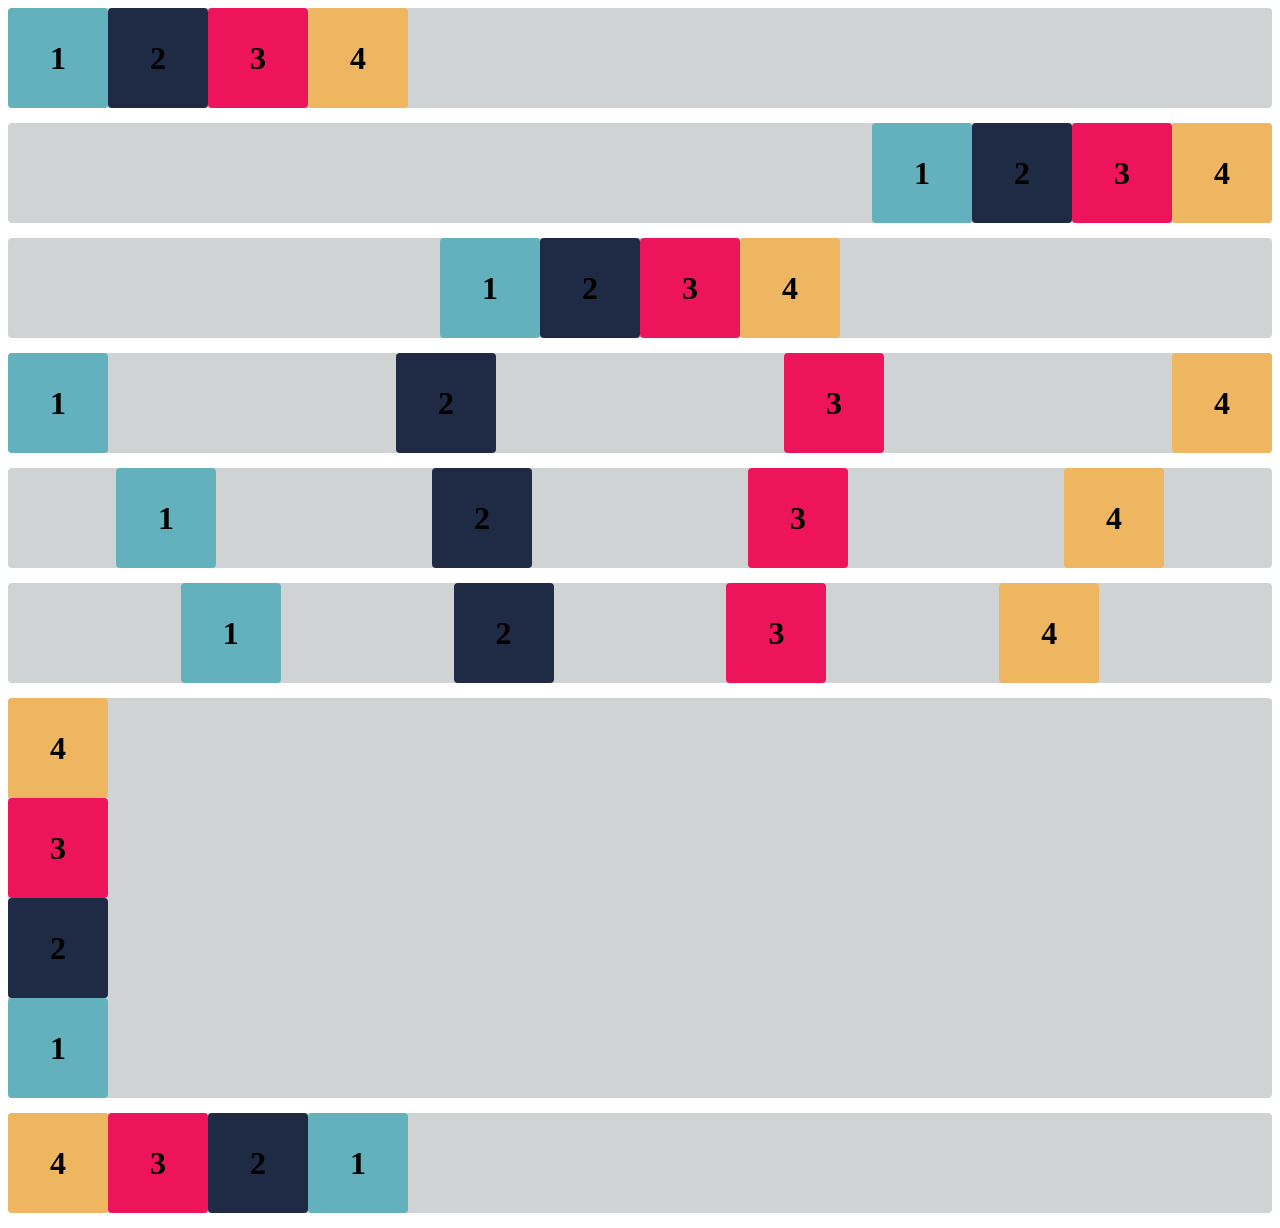
<file: Flexbox 02 - Entrega/index.html>
<!doctype html>
<html lang="en">
  <head>
    <meta charset="UTF-8" />
    <meta http-equiv="X-UA-Compatible" content="IE=edge" />
    <meta name="viewport" content="width=device-width, initial-scale=1.0" />
    <title>Flex-box</title>
    <link rel="stylesheet" href="estilo.css" />
  </head>

  <body>
    <div class="base container1">
      <div class="flex-item box1"><h1>1</h1></div>
      <div class="flex-item box2"><h1>2</h1></div>
      <div class="flex-item box3"><h1>3</h1></div>
      <div class="flex-item box4"><h1>4</h1></div>
    </div>
    <div class="base container2">
      <div class="flex-item box1"><h1>1</h1></div>
      <div class="flex-item box2"><h1>2</h1></div>
      <div class="flex-item box3"><h1>3</h1></div>
      <div class="flex-item box4"><h1>4</h1></div>
    </div>
    <div class="base container3">
      <div class="flex-item box1"><h1>1</h1></div>
      <div class="flex-item box2"><h1>2</h1></div>
      <div class="flex-item box3"><h1>3</h1></div>
      <div class="flex-item box4"><h1>4</h1></div>
    </div>
    <div class="base container4">
      <div class="flex-item box1"><h1>1</h1></div>
      <div class="flex-item box2"><h1>2</h1></div>
      <div class="flex-item box3"><h1>3</h1></div>
      <div class="flex-item box4"><h1>4</h1></div>
    </div>
    <div class="base container5">
      <div class="flex-item box1"><h1>1</h1></div>
      <div class="flex-item box2"><h1>2</h1></div>
      <div class="flex-item box3"><h1>3</h1></div>
      <div class="flex-item box4"><h1>4</h1></div>
    </div>
    <div class="base container6">
      <div class="flex-item box1"><h1>1</h1></div>
      <div class="flex-item box2"><h1>2</h1></div>
      <div class="flex-item box3"><h1>3</h1></div>
      <div class="flex-item box4"><h1>4</h1></div>
    </div>
    <div class="base container-exercicioB">
      <div class="flex-item box1"><h1>1</h1></div>
      <div class="flex-item box2"><h1>2</h1></div>
      <div class="flex-item box3"><h1>3</h1></div>
      <div class="flex-item box4"><h1>4</h1></div>
    </div>
    <div class="base container-desafio">
      <div class="flex-item box1"><h1>1</h1></div>
      <div class="flex-item box2"><h1>2</h1></div>
      <div class="flex-item box3"><h1>3</h1></div>
      <div class="flex-item box4"><h1>4</h1></div>
    </div>
  </body>
</html>
</file>
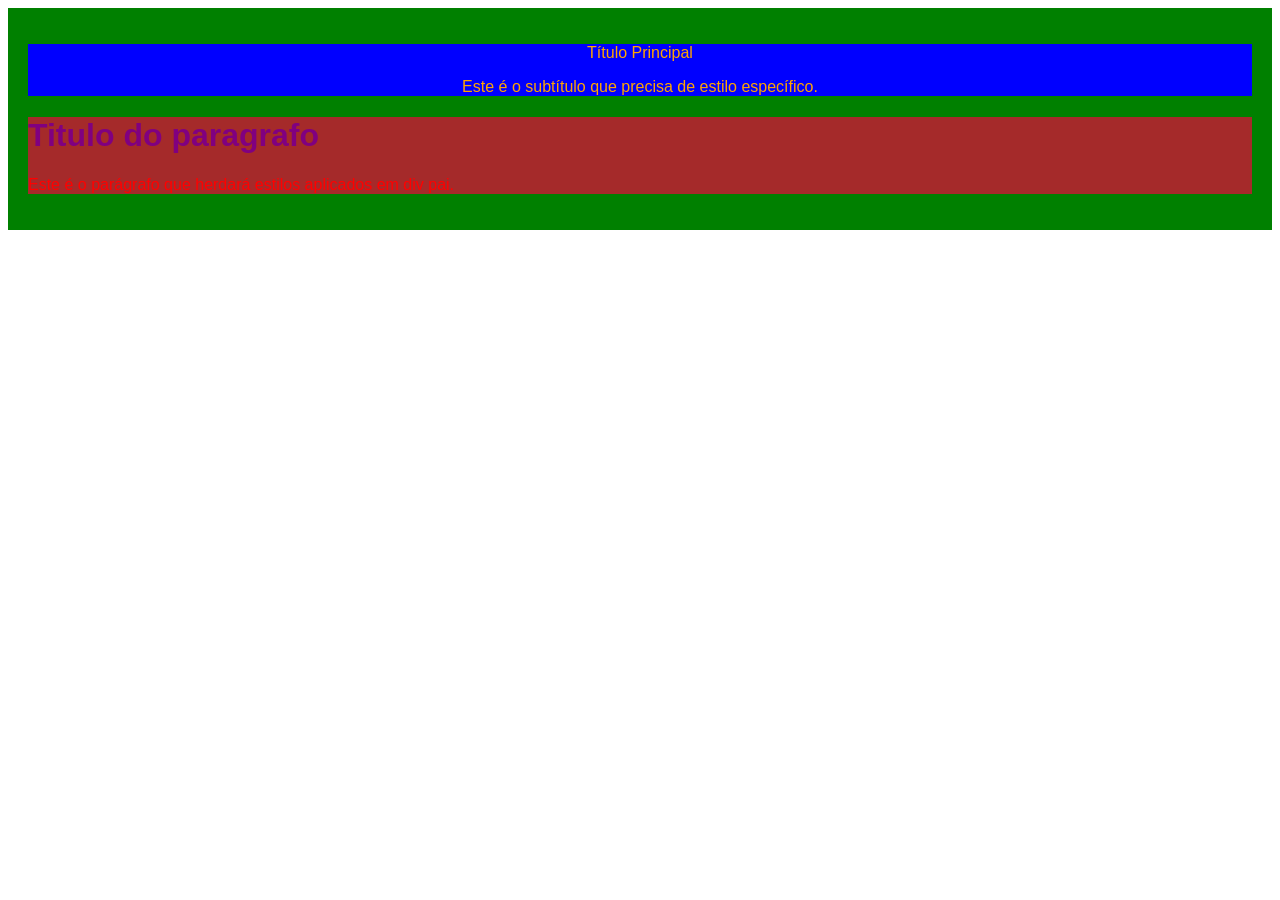
<file: CSS - Entrega/exercicio_classe_css.html>
<!DOCTYPE html>
<html lang="en">
  <head>
    <meta charset="UTF-8" />
    <meta name="viewport" content="width=device-width, initial-scale=1.0" />
    <title>Exercício de CSS</title>
    <link rel="stylesheet" href="styles.css" />
  </head>

  <!-- NÃO ALTERE ESTE ARQUIVO, SOMENTE O ARQUIVO style.css -->

  <body>
    <div class="container">
      <div class="cabecalho">
        <p>Título Principal</p>
        <p>Este é o subtítulo que precisa de estilo específico.</p>
      </div>

      <div class="conteudo">
        <h1>Titulo do paragrafo</h1>
        <p>Este é o parágrafo que herdará estilos aplicados em div pai.</p>
      </div>
    </div>
  </body>
</html>
</file>
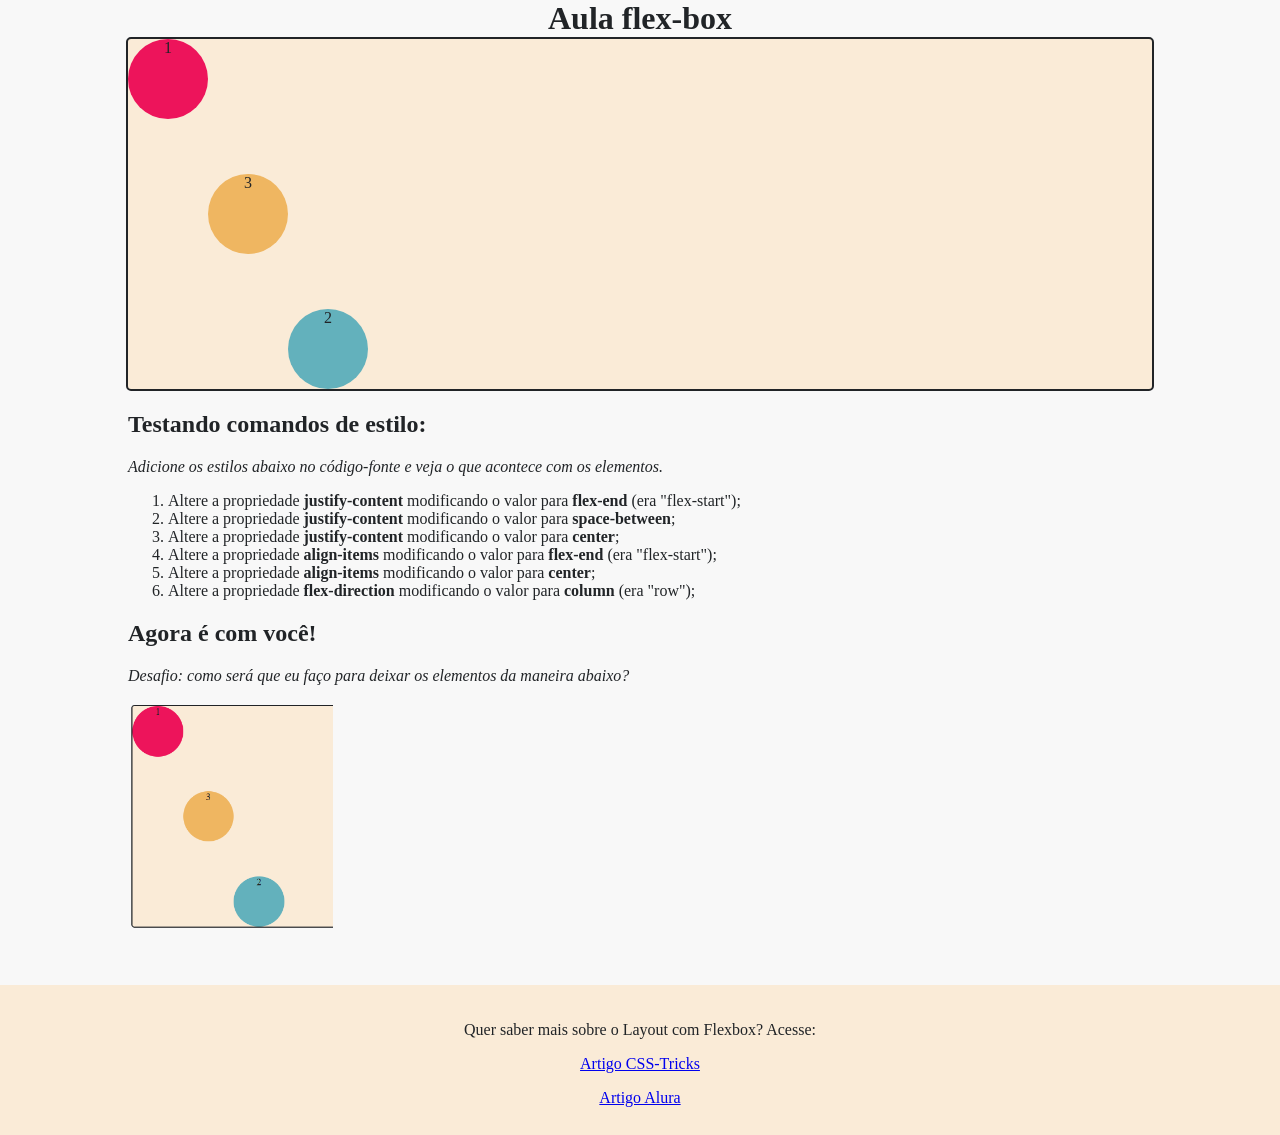
<file: Flexbox 01 - Entrega/pratica_css_flex-box.html>
<!doctype html>
<html lang="en">
  <head>
    <meta charset="UTF-8" />
    <meta http-equiv="X-UA-Compatible" content="IE=edge" />
    <meta name="viewport" content="width=device-width, initial-scale=1.0" />
    <title>Aula CSS - 2</title>
    <link rel="stylesheet" href="style.css" />
  </head>
  <body>
    <h1>Aula flex-box</h1>
    <div class="caixa pai">
      <div class="caixa filho cor1">1</div>
      <div class="caixa filho cor3">3</div>
      <div class="caixa filho cor2">2</div>
    </div>

    <div class="instrucoes">
      <h2>Testando comandos de estilo:</h2>
      <p>
        <em
          >Adicione os estilos abaixo no código-fonte e veja o que acontece com
          os elementos.</em
        >
      </p>
      <ol>
        <li>
          Altere a propriedade
          <span><strong>justify-content</strong></span> modificando o valor para
          <span><strong>flex-end</strong></span> (era "flex-start");
        </li>
        <li>
          Altere a propriedade
          <span><strong>justify-content</strong></span> modificando o valor para
          <span><strong>space-between</strong></span
          >;
        </li>
        <li>
          Altere a propriedade
          <span><strong>justify-content</strong></span> modificando o valor para
          <span><strong>center</strong></span
          >;
        </li>
        <li>
          Altere a propriedade
          <span><strong>align-items</strong></span> modificando o valor para
          <span><strong>flex-end</strong></span> (era "flex-start");
        </li>
        <li>
          Altere a propriedade
          <span><strong>align-items</strong></span> modificando o valor para
          <span><strong>center</strong></span
          >;
        </li>
        <li>
          Altere a propriedade
          <span><strong>flex-direction</strong></span> modificando o valor para
          <span><strong>column</strong></span> (era "row");
        </li>
      </ol>
      <h2>Agora é com você!</h2>
      <p>
        <em
          >Desafio: como será que eu faço para deixar os elementos da maneira
          abaixo?</em
        >
      </p>
      <p><img src="atividade-desafio.png" alt="imagem do desafio" /></p>
    </div>
    <div class="footer">
      <p>Quer saber mais sobre o Layout com Flexbox? Acesse:</p>

      <p>
        <a href="https://css-tricks.com/snippets/css/a-guide-to-flexbox/"
          >Artigo CSS-Tricks</a
        >
      </p>
      <p>
        <a
          href="https://www.alura.com.br/artigos/css-guia-do-flexbox?srsltid=AfmBOoqPsvlW82tLY-uoiTL9slZrjS_SuoYydlb82z3H0lDT4Y1jCXDu"
          >Artigo Alura</a
        >
      </p>
    </div>
  </body>
</html>
</file>
<file: Flexbox 02 - Entrega/estilo.css>
.flex-item {
  width: 100px;
  height: 100px;
  border-radius: 4px;
  display: flex;
  align-items: center;
}

.base {
  margin-bottom: 15px;
  background-color: #d0d3d4;
  border-radius: 4px;
}

.box1 {
  background-color: #63b1bc;
}

.box2 {
  background-color: #1f2a44;
}

.box3 {
  background-color: #ed145b;
}

.box4 {
  background-color: #efb661;
}

h1 {
  width: fit-content;
  margin: auto;
}

/* Insira o código abaixo */

.container1 {
  display: flex;
  justify-content: flex-start;
}

.container2 {
  display: flex;
  justify-content: flex-end;
}

.container3 {
  display: flex;
  justify-content: center;
}

.container4 {
  display: flex;
  justify-content: space-between;
}
.container5 {
  display: flex;
  justify-content: space-around;
}
.container6 {
  display: flex;
  justify-content: space-evenly;
}

.container-exercicioB {
  display: flex;
  flex-direction: column-reverse;
}

.container-desafio {
  display: flex;
  justify-content: flex-end;
  flex-direction: row-reverse;
}
</file>
<file: CSS - Entrega/styles.css>
/* Siga as orientações no arquivo README para concluir o exercício */

.container {
  font-family: Arial, sans-serif;
  padding: 20px;
  background-color: green;
  color: orange;
}

.cabecalho {
  background-color: blue;
  text-align: center;
}

.titulo {
  font-size: 32px;
  font-weight: bold;
  color: pink;
}

.subtitulo {
  color: white;
}

.conteudo {
  background-color: brown;
  color: red;
}

.conteudo h1 {
  color: purple;
}
</file>
<file: Flexbox 01 - Entrega/style.css>
body {
  margin: 0;
  background-color: #f8f8f8;
  color: #212427;
}

h1 {
  width: fit-content;
  margin: auto;
}

.caixa {
  border-radius: 5px;
}

.pai {
  width: 80%;
  height: 350px;
  margin: auto;
  background-color: antiquewhite;
  border: solid 2px #212427;

  display: flex;
  justify-content: flex-start;
  align-items: center;
  flex-direction: row;
}

.filho {
  width: 80px;
  height: 80px;
  border-radius: 50px;
  text-align: center;
}

.cor1 {
  align-self: flex-start;
  background-color: #ed145b;
}

.cor2 {
  align-self: flex-end;
  background-color: #63b1bc;
}

.cor3 {
  align-self: center;
  background-color: #efb661;
}

.instrucoes {
  width: 80%;
  margin: auto;
  text-align: left;
}

.footer {
  background-color: antiquewhite;
  height: 130px;
  margin-top: 50px;
  padding-top: 20px;
  text-align: center;
}

img {
  width: 20%;
}
</file>
